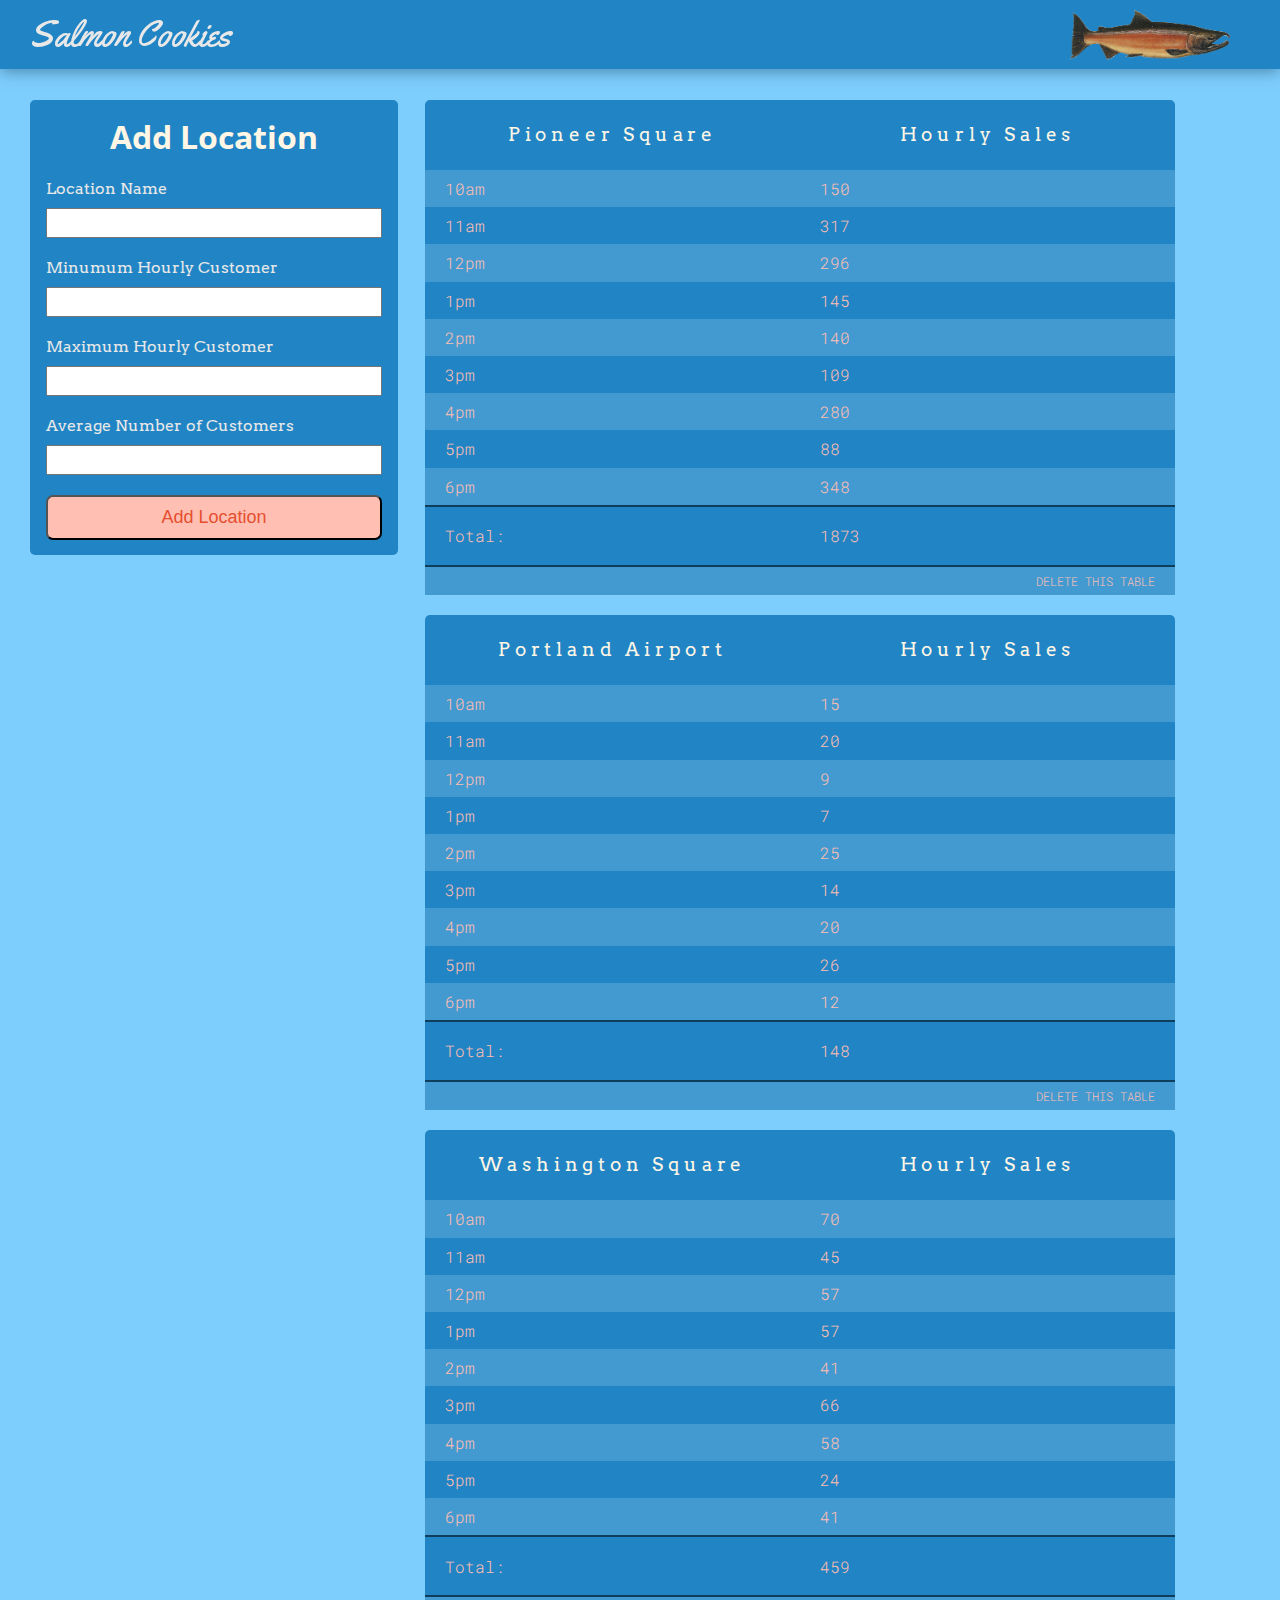
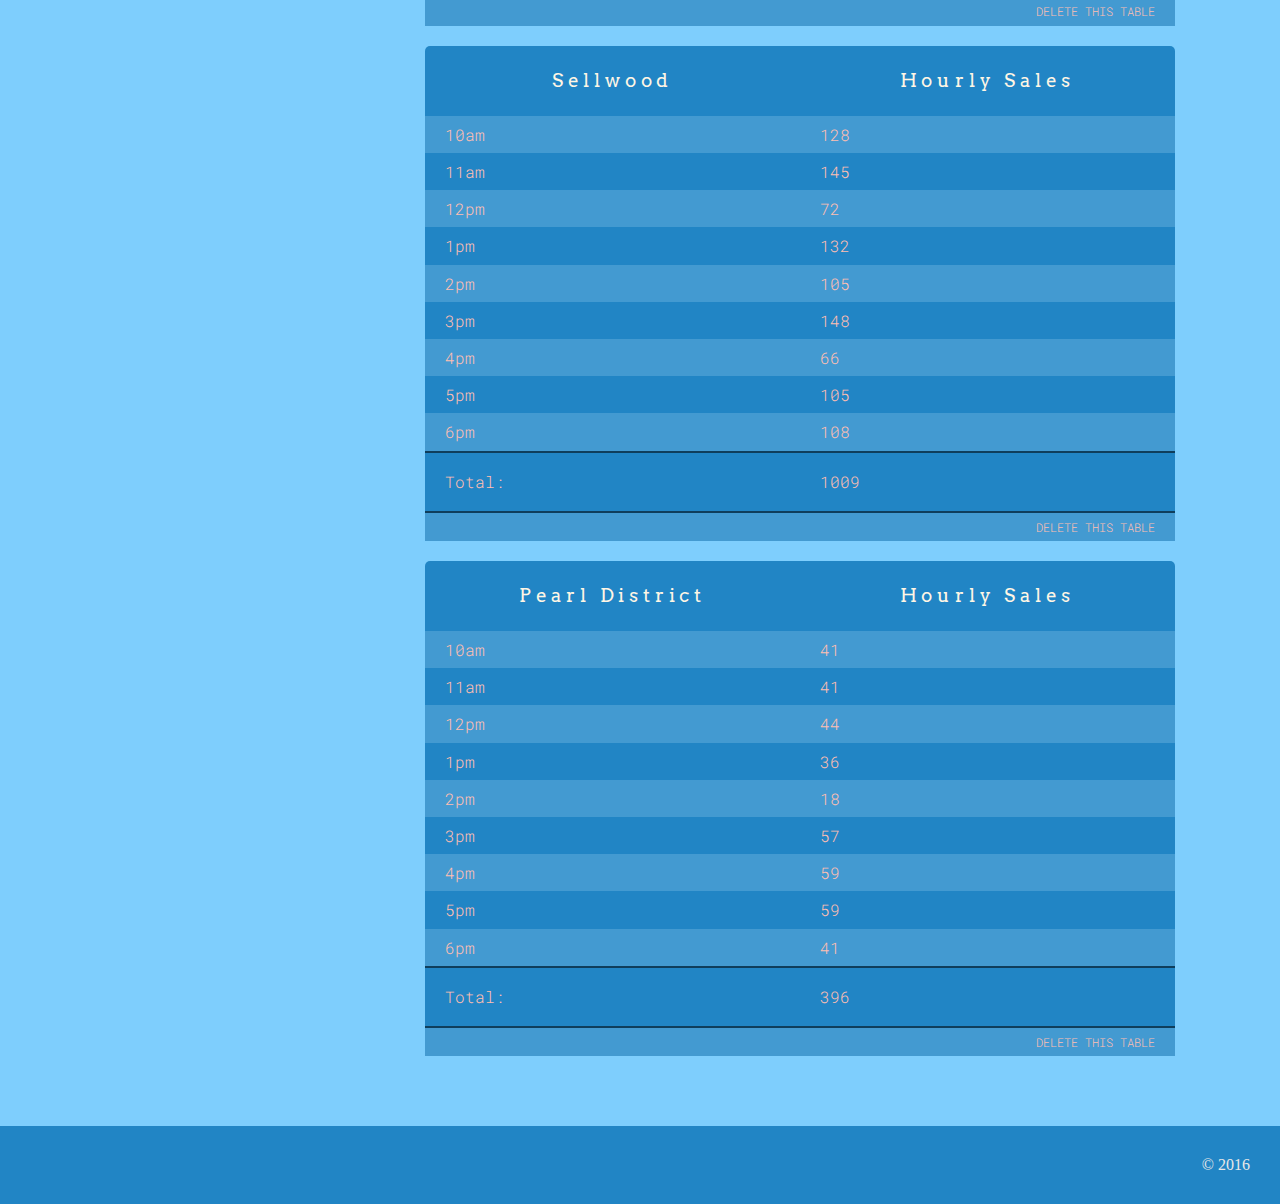
<file: index.html>
<!DOCTYPE html>
<html lang="en">

<head>
    <meta charset="UTF-8">
    <title>Cookie Sales</title>
    <link href="https://fonts.googleapis.com/css?family=Arvo|Droid+Serif|Open+Sans:300,400|VT323|Yellowtail|Roboto+Mono:300,400" rel="stylesheet">
    <link rel="stylesheet" href="master.css" media="screen" title="no title" charset="utf-8">
</head>

<body>
    <header id="nav">
        <span class="highlightText">Salmon Cookies</span>
        <img src="img/salmon.png" alt="A side view illustration of a Salmon" id="logo">
    </header>
    <aside>
        <div class="container">
            <form action="" class="clearfix">
                <h1>Add Location</h1>
                <label for="name">Location Name</label>
                <input type="text" id="name"></input>
                <label for="minHour">Minumum Hourly Customer</label>
                <input type="text" id="minHour"></input>
                <label for="maxHour">Maximum Hourly Customer</label>
                <input type="text" id="maxHour"></input>
                <label for="averageCust">Average Number of Customers</label>
                <input type="text" id="averageCust"></input>
                <button type="button" class="btn" id="locationBtn">Add Location</button>
            </form>
        </div>

    </aside><section><div id="tables"></div>
    <script src="contructor.js" charset="utf-8"></script>
    </section>
    <footer>&copy; 2016</footer>
</body>

</html>
</file>
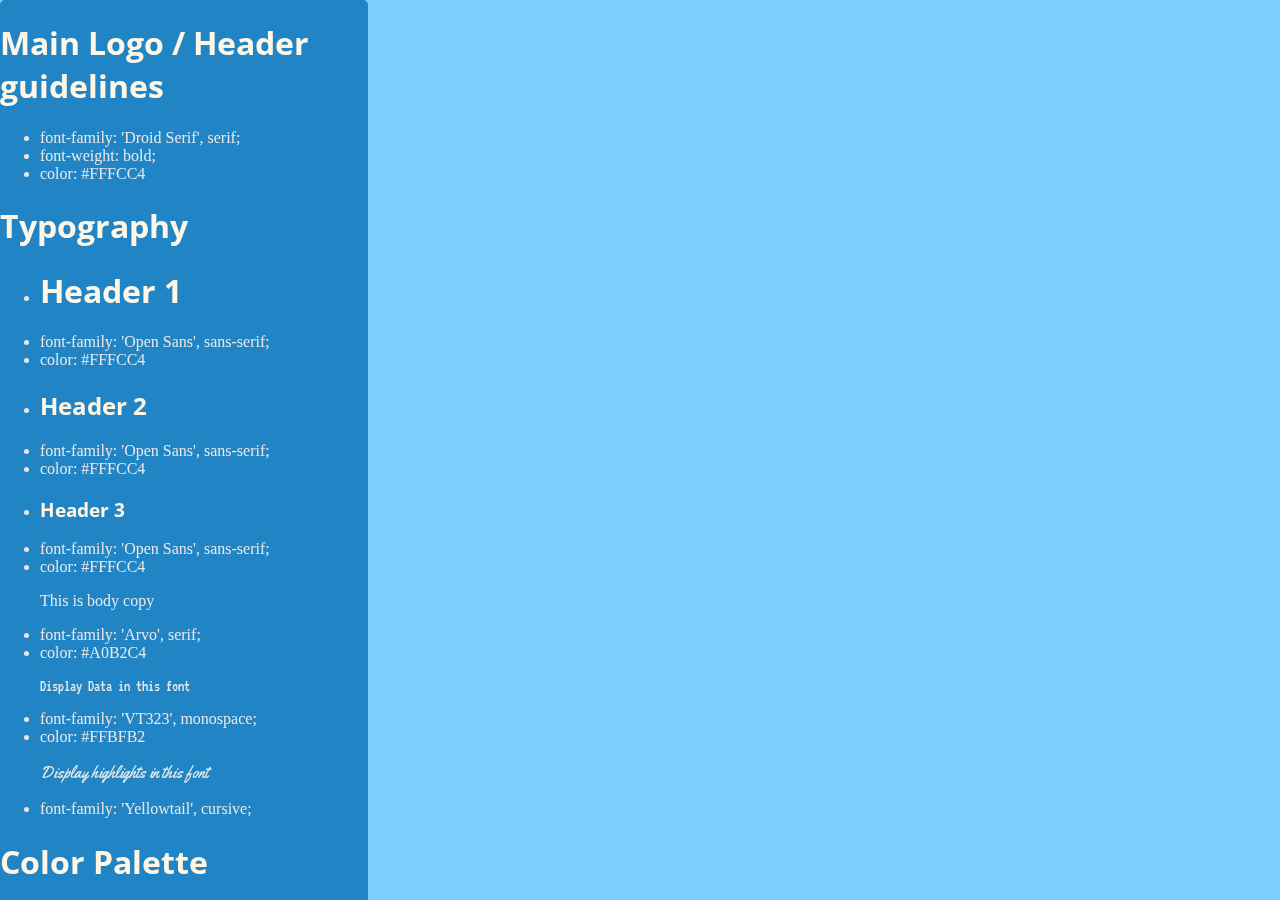
<file: styleguide.html>
<!DOCTYPE html>
<html lang="en">

<head>
    <meta charset="UTF-8">
    <title>Styleguide</title>
    <link href="https://fonts.googleapis.com/css?family=Arvo|Droid+Serif|Open+Sans:300,400|VT323|Yellowtail" rel="stylesheet">
    <link rel="stylesheet" href="master.css" media="screen" title="no title" charset="utf-8">
</head>

<body>
    <div class="container">
        <h1>Main Logo / Header guidelines</h1>
        <ul>
            <li>font-family: 'Droid Serif', serif;</li>
            <li>font-weight: bold;</li>
            <li>color: #FFFCC4</li>
        </ul>
        <h1>Typography</h1>
        <ul>
            <li>
                <h1>Header 1</h1></li>
            <li>font-family: 'Open Sans', sans-serif;</li>
            <li>color: #FFFCC4</li>
        </ul>
        <ul>
            <li>
                <h2>Header 2</h2></li>
            <li>font-family: 'Open Sans', sans-serif;</li>
            <li>color: #FFFCC4</li>
        </ul>
        <ul>
            <li>
                <h3>Header 3</h3></li>
            <li>font-family: 'Open Sans', sans-serif;</li>
            <li>color: #FFFCC4</li>
        </ul>
        <ul>
            <p>This is body copy</p>
            <li>font-family: 'Arvo', serif;</li>
            <li>color: #A0B2C4</li>
        </ul>
        <ul>
            <p class="data">Display Data in this font</p>
            <li>font-family: 'VT323', monospace;</li>
            <li>color: #FFBFB2</li>
        </ul>
        <ul>
            <p class="highlightText">Display highlights in this font</p>
            <li>font-family: 'Yellowtail', cursive;</li>
        </ul>
        <div>
            <h1>Color Palette</h1>
            <p>Official colors for Pat's Salmon Cookie Stands</p>
            <div id="color1div" class="colorDivs">#7ECEFD</div>
            <div id="color2div" class="colorDivs">#FFFCC4</div>
            <div id="color3div" class="colorDivs">#FFAA99</div>
        </div>
    </div>
</body>

</html>
</file>
<file: master.css>
* {
    box-sizing: border-box;
}

body {
    background-color: #7ECEFD;
    color: #E8E8E8;
    margin: 0;
    padding: 0;
}
aside, section {
    display: inline-block;
    vertical-align: top;
    margin-top: 100px;
    box-sizing: border-box;
}
aside {
    width: 30%;
    font-family: 'Arvo', serif;
    font-size: 16px;
    padding: 0 30px;
    height: 100vh;
}
aside h1 {
    margin-top: 0;
}
aside div {
    background-color: #2185C5;
}

.btn {
  -webkit-border-radius: 7;
  -moz-border-radius: 7;
  border-radius: 7px;
  font-family: Arial;
  color: #E54F30;
  font-size: 18px;
  background: #FFBFB2;
  padding: 10px 20px 10px 20px;
  text-decoration: none;
  width: 100%;
}

.btn:hover {
  background: #ff8f78;
  text-decoration: none;
}
section {
    width: 65%;
}
section div:first-child {
    margin-top: -20px;
}
#logo {
    position: absolute;
    text-align: right;
    max-width: 160px;
    right: 50px;
    vertical-align: middle;
    margin-left: 50px;
}
#nav {
    font-size: 36px;
    width: 100%;
    background-color: #2185C5;
    position: fixed;
    top: 0;
    left: 0;
    padding: 10px 30px;
    box-shadow: 0px 2px 15px rgba(15, 62, 92, .5);
}
#nav span {
    width: 100%;
    text-align: left;
}
form {
    margin: 15px auto;
    border-radius: 5px;
    padding: 0 1em;
}

form label, form input {
    display: block;
    margin: 10px auto;
    width: 100%;
    clear: both;
}
form h1 {
    text-align: center;
}
form input {
    margin-bottom: 20px;
    height: 30px;
    font-size: 20px;
}
.container {
    width: 23rem;
    position: fixed;
    background-color: #2185C5;
    border-radius: 5px;
    }
h1, h2, h3, h4 {
    font-family: 'Open Sans', sans-serif;
    color: #FFF6E5;
}
.highlightText {
    font-family: 'Yellowtail', cursive;
    vertical-align: middle;
}

table {
    width: 100%;
    max-width: 750px;
    margin: 20px auto;
    padding: 10px 40px;
    background-color: #2185C5;
    color: #FFF6E5;
    border-radius: 5px;
    border-collapse: collapse;
}
table th {
    text-align: center;
    height: 70px;
    font-family: 'Arvo', serif;
    letter-spacing: 0.25em;
    font-weight: 300;
    font-size: 1.2em;
}
table th {
    border-radius: 5px 5px 0 0;
}
table td {
    padding-left: 20px;
    width: 50%;
    font-family: 'Roboto Mono', monospace;
    font-weight: 300;
    line-height: 2.2em;
    color: #FFBFB2;
}
table tr:nth-child(even) {
    background-color: #439ad1;   
}
table tr:hover {
    background-color: #1c0380;
}
.totalRow {
    border-top: 2px solid #0F3E5C;
    border-bottom: 2px solid #0F3E5C;
    height: 60px;
}
.deleteRow td{
    cursor:pointer;
}
table tr:last-of-type {
    text-align: right;
}
table tr:last-of-type td {
    padding-right: 20px;
    font-size: 12px;
}
.data {
    font-family: 'VT323', monospace;
}
.colorDivs {
    color: black;
    display: inline-block;
    width: 200px;
    border: 1px solid black;
    padding: 30px;
}

#color1div {
    background-color: #7ECEFD;
}
#color2div {
    background-color: #FFFCC4;
}
#color3div {
    background-color: #FFBFB2;
}

footer {
    text-align: right;
    width: 100%;
    padding: 30px;
    background-color: #2185C5;
    margin: 0;
    margin-top: 50px;
}

.clearfix:after {
    content:" ";
    display:table;
    clear:both;
}
</file>
